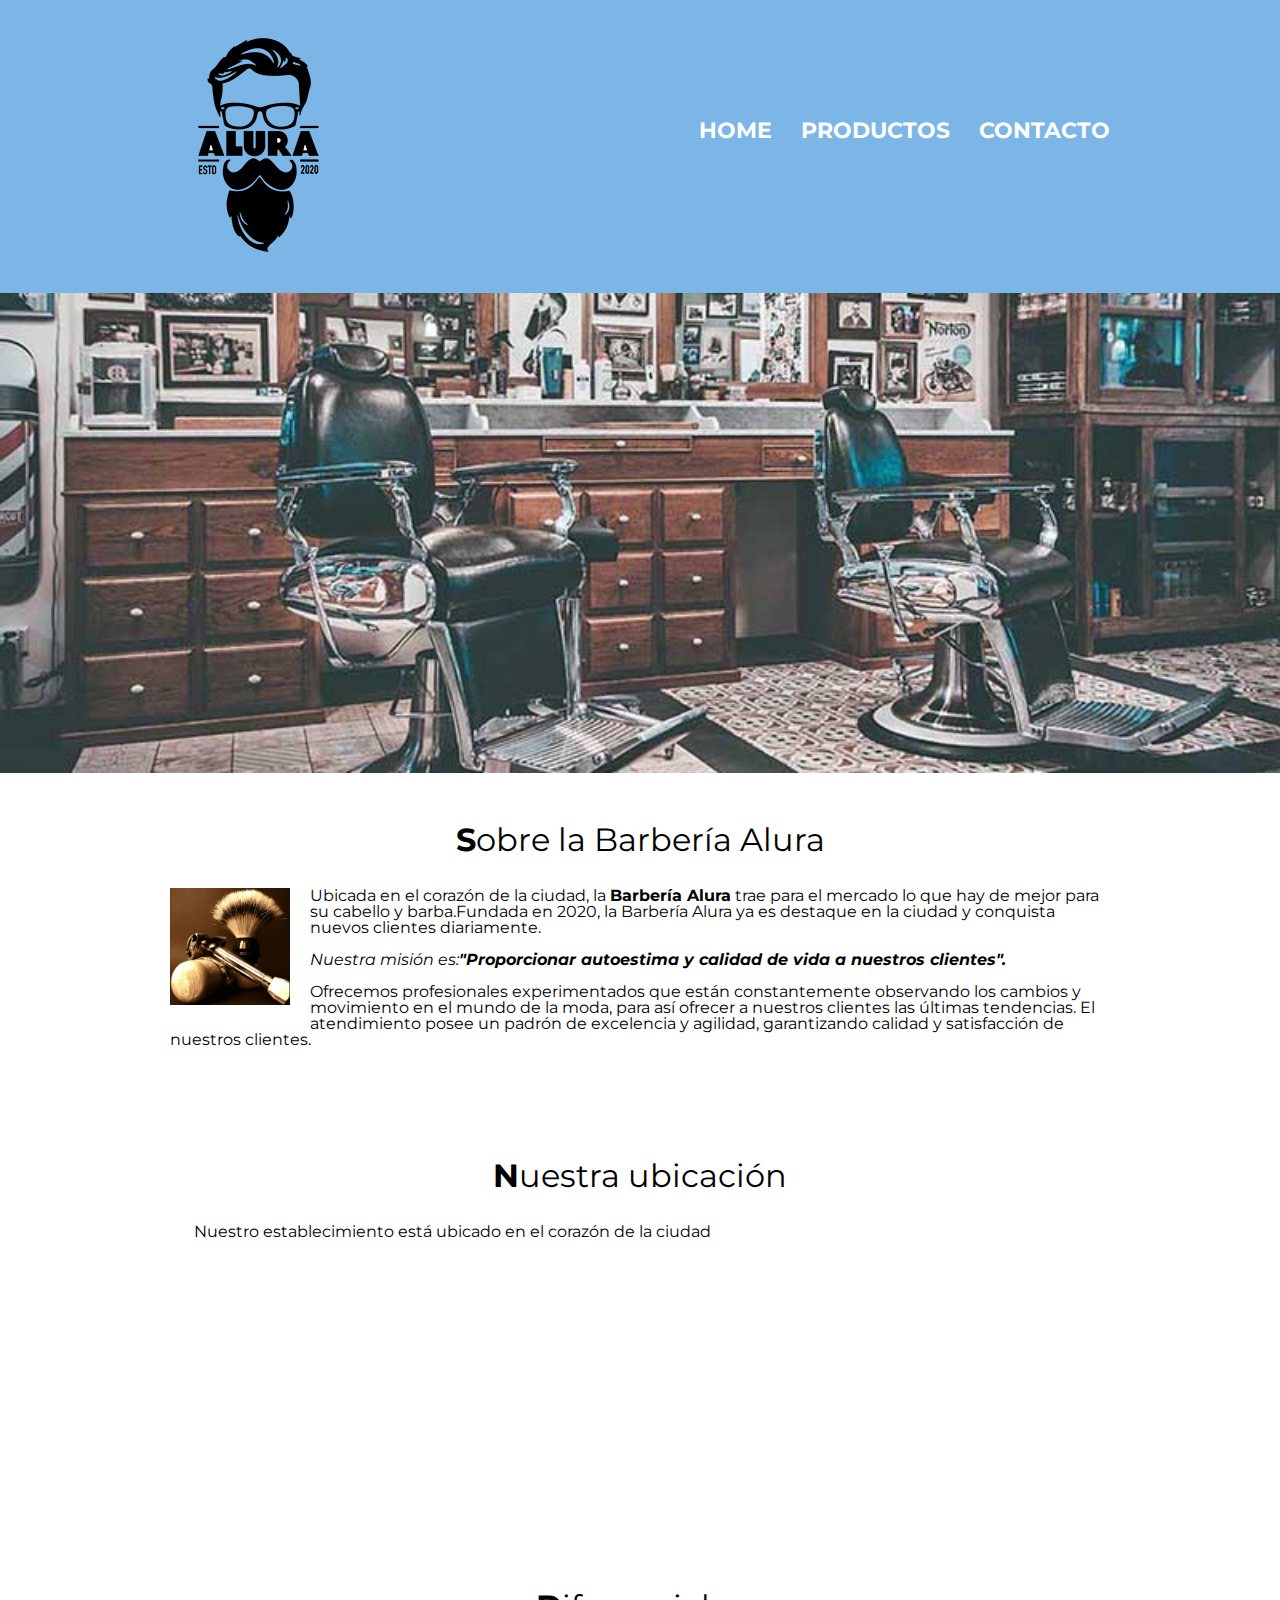
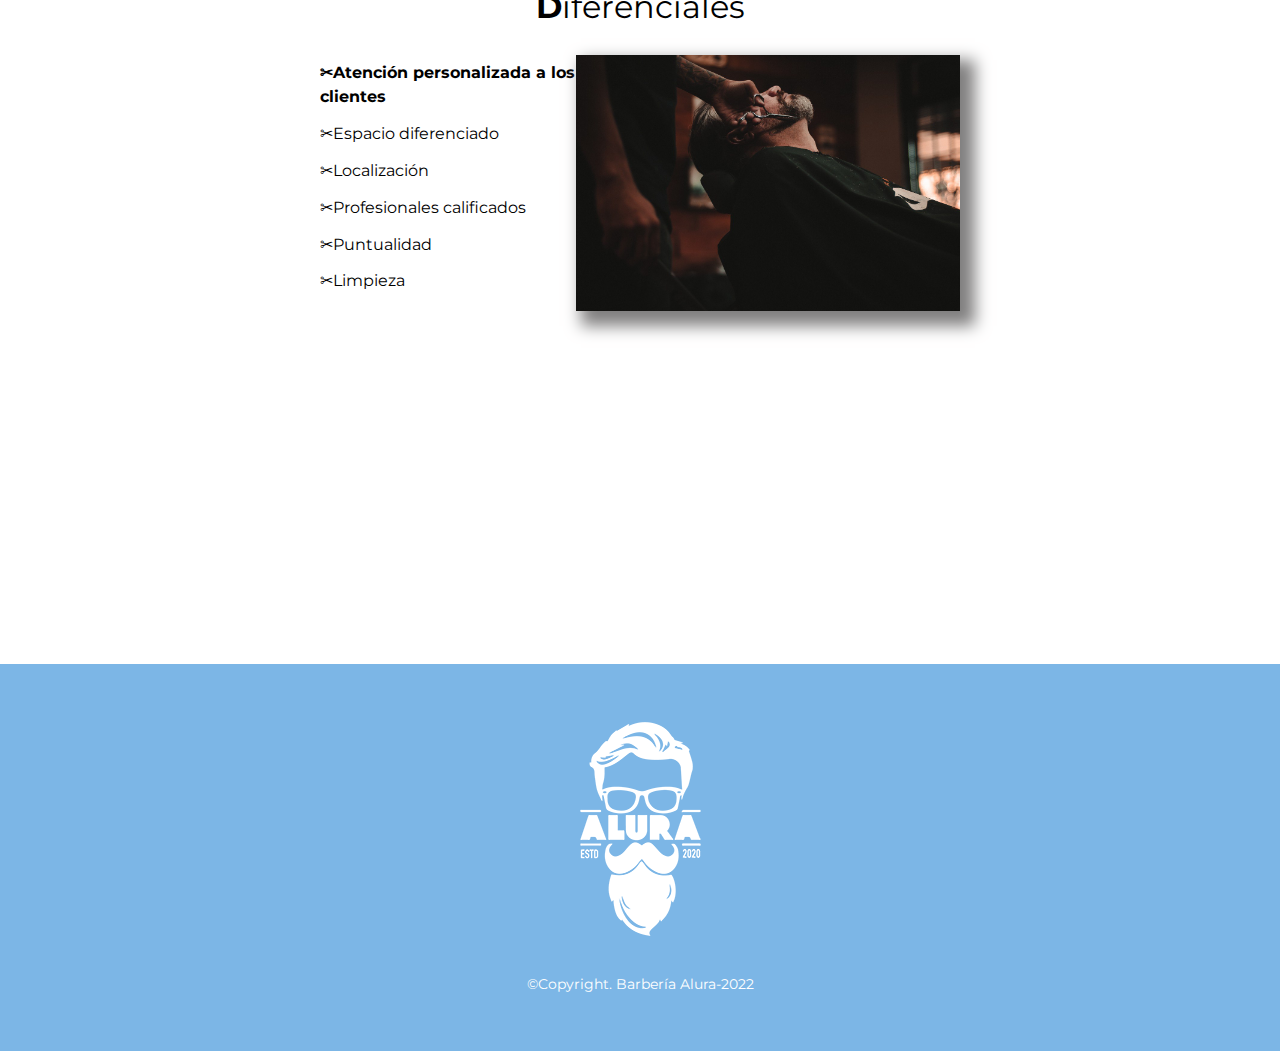
<file: index.html>
<!DOCTYPE html>
<html lang="en">
    <head>
        <meta charset="UTF-8">
        <meta http-equiv="X-UA-Compatible" content="IE=edge">
        <meta name="viewport" content="width=device-width, initial-scale=1.0">
        <title>Barberia Alura</title>
        <link rel="stylesheet" href="reset.css">
        <link rel="stylesheet" href="styles.css">
        <link rel="preconnect" href="https://fonts.googleapis.com">
        <link rel="preconnect" href="https://fonts.gstatic.com" crossorigin>
        <link href="https://fonts.googleapis.com/css2?family=Montserrat:ital,wght@1,300&family=Roboto+Slab&display=swap" rel="stylesheet">
    </head>
    <body>
        <header>
            <div class="caja">
                <h1><img src="./imagenes/logo.png" alt="logo de la Barbería Alura"></h1>
                    <nav>
                        <ul>
                            <li><a href="index.html">Home</a></li>
                            <li><a href="productos.html">Productos</a></li>
                            <li><a href="contacto.html">Contacto</a></li>
                        </ul>
                    </nav>
            </div>
        </header>
        <img class= "banner" src="./banner/banner.jpg" alt="logo de la Barbería Alura">
            <main>
                <section class="principal">
                                       
                    <h2 class="titulo-principal">Sobre la Barbería Alura</h2> 

                        <img class="utensilio" src="./imagenes/utensilio.png">
                        
                        <p>Ubicada en el corazón de la ciudad, la <strong>Barbería Alura</strong> trae para el mercado lo que hay de mejor para su cabello y
                        barba.Fundada en 2020, la Barbería Alura ya es destaque en la ciudad y conquista nuevos clientes diariamente.</p> 

                        <p id="mision"><em>Nuestra misión es:<strong>"Proporcionar autoestima y calidad de vida a nuestros clientes".</strong> </em></p>

                        </p>Ofrecemos profesionales experimentados que están constantemente observando los cambios y movimiento en el mundo de la moda,
                        para así ofrecer a nuestros clientes las últimas tendencias. El atendimiento posee un padrón de excelencia y agilidad, 
                        garantizando calidad y satisfacción de nuestros clientes.</p> 
                </section>
                <section class="mapa">
                    <h3 class="titulo-principal">Nuestra ubicación</h3>
                        <p>Nuestro establecimiento está ubicado en el corazón de la ciudad</p>
                    <div class="mapa-contenido">
                        <iframe src="https://www.google.com/maps/embed?pb=!1m18!1m12!1m3!1d3656.449977466545!2d-46.63452058557407!3d-23.588189868467477!2m3!1f0!2f0!3f0!3m2!1i1024!2i768!4f13.1!3m3!1m2!1s0x94ce5a2b2ed7f3a1%3A0xab35da2f5ca62674!2sCaelum%20-%20Education%20and%20Innovation!5e0!3m2!1ses-419!2sar!4v1650859806194!5m2!1ses-419!2sar" width="100%" height="300" style="border:0;" allowfullscreen="" loading="lazy" referrerpolicy="no-referrer-when-downgrade"></iframe>
                    </div>
                </section>

                <section class="diferenciales">
                    <h3 class="titulo-principal">Diferenciales</h3>
                        <div class="contenido-diferencial">
                            <ul class="lista-diferencial">
                                <li class="items">Atención personalizada a los clientes</li>
                                <li class="items">Espacio diferenciado</li>
                                <li class="items">Localización</li>
                                <li class="items">Profesionales calificados</li>
                                <li class="items">Puntualidad</li>
                                <li class="items">Limpieza</li>
                            </ul><img src="./diferenciales/diferenciales.jpg" alt="utensilios de un barbero" class="imagen-diferencial">
                        </div>

                        <div class="video">
                            <iframe width="100%" height="315" src="https://www.youtube.com/embed/wcVVXUV0YUY" title="YouTube video player" frameborder="0" allow="accelerometer; autoplay; clipboard-write; encrypted-media; gyroscope; picture-in-picture" allowfullscreen></iframe>
                       </div>  
                </section>
            
            </main> 
        <footer>
            <img src="./imagenes/logo-blanco.png" alt="logo de la Barbería Alura">
            <p class="copyright">&copy;Copyright. Barbería Alura-2022</p>
        </footer>
    </body>
</html>
</file>
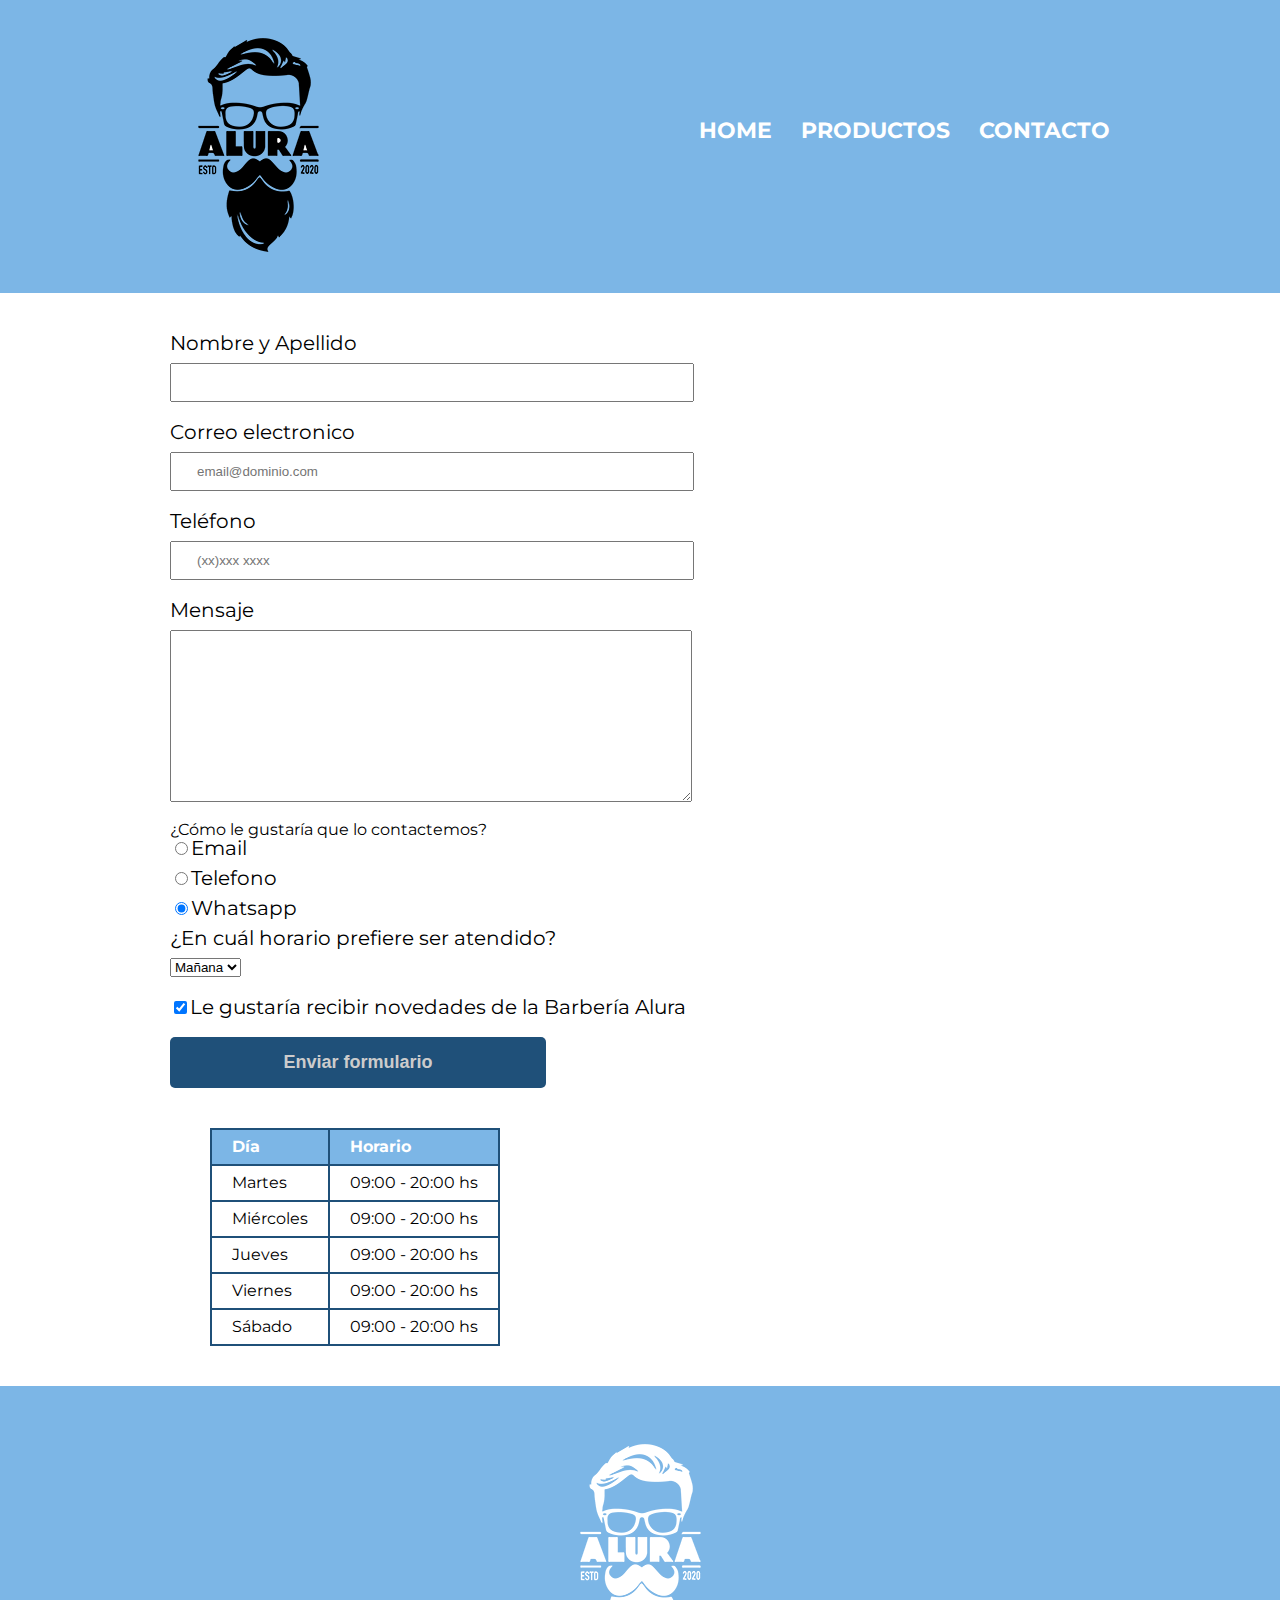
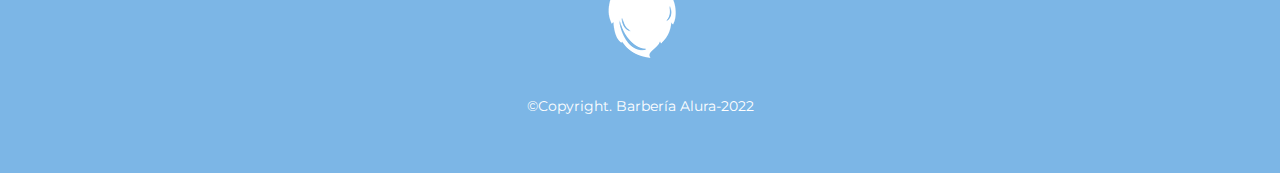
<file: contacto.html>
<!DOCTYPE html>
<html lang="en">
<head>
    <meta charset="UTF-8">
    <meta http-equiv="X-UA-Compatible" content="IE=edge">
    <meta name="viewport" content="width=device-width, initial-scale=1.0">
    <title>Contacto</title>
    <link rel="stylesheet" href="reset.css">
    <link rel="stylesheet" href="styles.css">
    <link rel="preconnect" href="https://fonts.googleapis.com">
    <link rel="preconnect" href="https://fonts.gstatic.com" crossorigin>
    <link href="https://fonts.googleapis.com/css2?family=Montserrat:ital,wght@1,300&family=Roboto+Slab&display=swap" rel="stylesheet">
</head>
<body>
    
        <header>
            <div class="caja">
                <h1><img src="./imagenes/logo.png" alt="logo de la Barbería Alura"></h1>
                    <nav>
                        <ul>
                            <li><a href="index.html">Home</a></li>
                            <li><a href="productos.html">Productos</a></li>
                            <li><a href="contacto.html">Contacto</a></li>
                        </ul>
                    </nav>
            </div>
        </header>
        <main>
            <form>
                <label for="nombreapellido">Nombre y Apellido</label>
                <input type="text" id="nombreapellido" class="input-patron" required>

                <label for="correoelectronico">Correo electronico</label>
                <input type="text" id="correoelectronico" class="input-patron" required placeholder="email@dominio.com">

                <label for="telefono">Teléfono</label>
                <input type="text" id="telefono" class="input-patron" required placeholder="(xx)xxx xxxx">

                <label for="mensaje">Mensaje</label>
                <textarea cols="70" rows="10" id="mensaje" class="input-patron" required></textarea>
        <fieldset>  
            <div>
                <p>¿Cómo le gustaría que lo contactemos?</p>

                    <label for="radio-email"><input type="radio" value= "email" id="radio-email">Email</label>
                    <label for="radio-telefono"><input type="radio" value= "telefono" id="radio-telefono">Telefono</label>
                    <label for="radio-whatsapp"><input type="radio" name="contacto" value= "whatsapp" id="radio-whatsapp" checked>Whatsapp</label>
                    
            </div>
        </fieldset>  
            <legend>¿En cuál horario prefiere ser atendido?</legend>
            <select>
                <option>Mañana</option>
                <option>Tarde</option>
                <option>Noche</option>
            </select>

                <label class="checkbox" checked><input type="checkbox" checked>Le gustaría recibir novedades de la Barbería Alura</label>
                <input type="submit" value="Enviar formulario" class="enviar">
            </form>

            <table>
                <thead>
                    <tr>
                        <td>Día</td>
                        <td>Horario</td>
                    </tr>
                </thead>
                <tbody>
                    <tr>
                        <td>Martes</td>
                        <td>09:00 - 20:00 hs</td>
                    </tr>
                    <tr>
                        <td>Miércoles</td>
                        <td>09:00 - 20:00 hs</td>
                    </tr>
                    <tr>
                        <td>Jueves</td>
                        <td>09:00 - 20:00 hs</td>
                    </tr>
                    <tr>
                        <td>Viernes</td>
                        <td>09:00 - 20:00 hs</td>
                    </tr>
                    <tr>
                        <td>Sábado</td>
                        <td>09:00 - 20:00 hs</td>
                    </tr>
                </tbody>

            </table>
        </main>


</body>
<footer>
    <img src="./imagenes/logo-blanco.png" alt="logo de la Barbería Alura">
    <p class="copyright">&copy;Copyright. Barbería Alura-2022</p>
</footer>
</html>
</file>
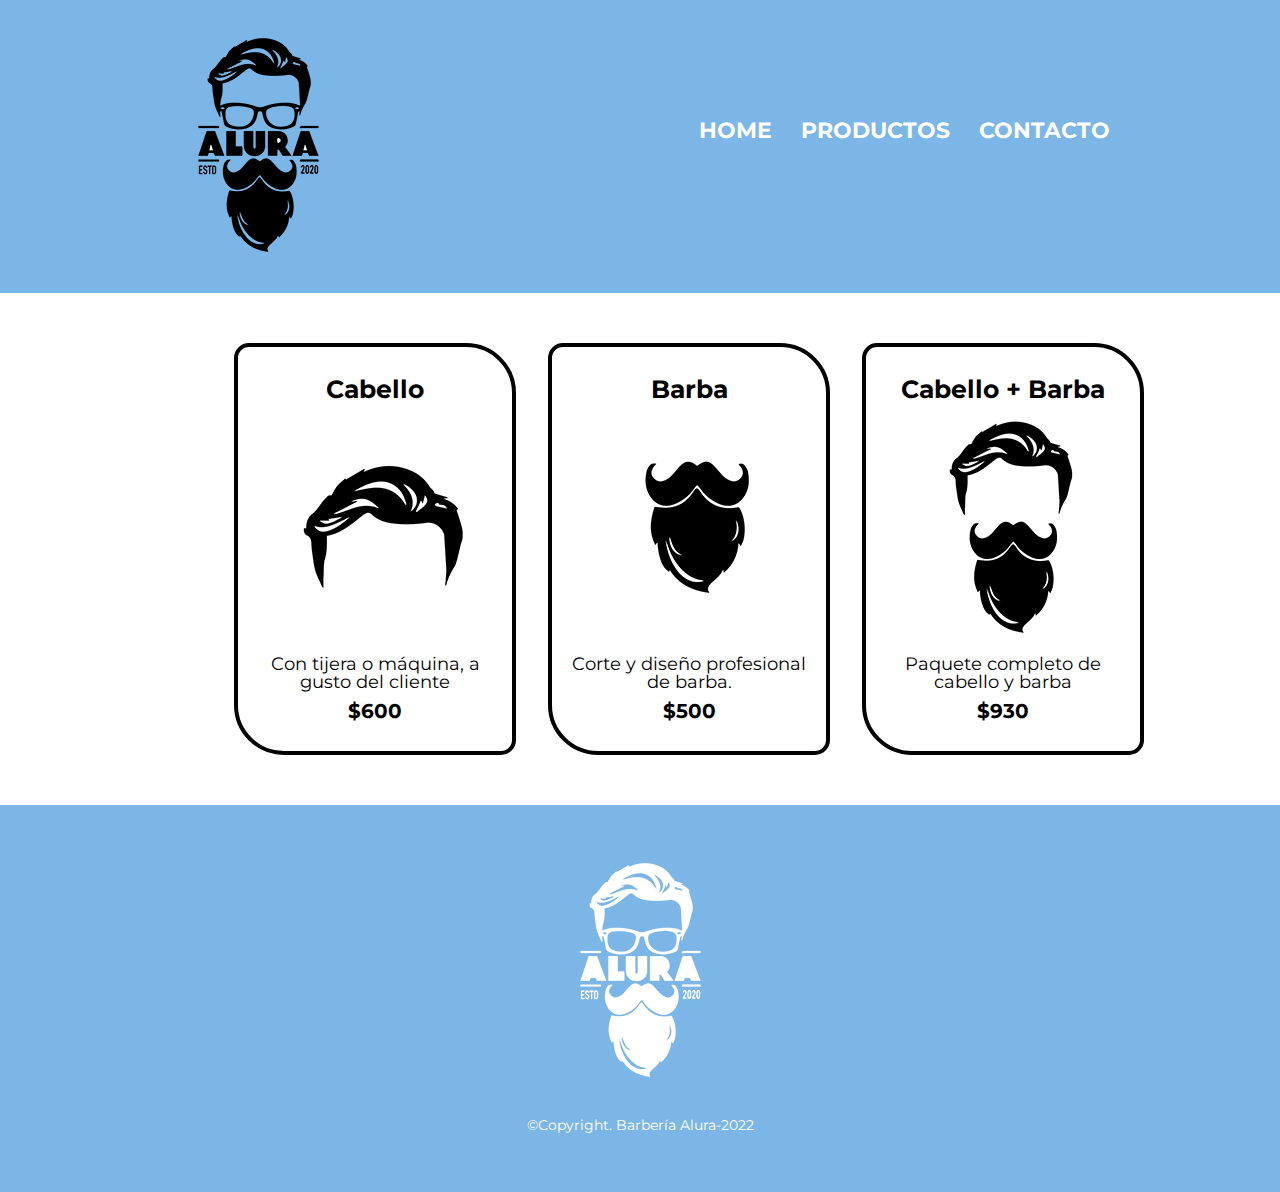
<file: productos.html>
<!DOCTYPE html>
<html lang="en">
<head>
    <meta charset="UTF-8">
    <meta http-equiv="X-UA-Compatible" content="IE=edge">
    <meta name="viewport" content="width=device-width, initial-scale=1.0">
    <title>Productos-Barbería Alura</title>
    <link rel="stylesheet" href="reset.css">
    <link rel="stylesheet" href="styles.css">
    <link rel="preconnect" href="https://fonts.googleapis.com">
    <link rel="preconnect" href="https://fonts.gstatic.com" crossorigin>
    <link href="https://fonts.googleapis.com/css2?family=Montserrat:ital,wght@1,300&family=Roboto+Slab&display=swap" rel="stylesheet">
</head>
<body>
    
        <header>
            <div class="caja">
                <h1><img src="./imagenes/logo.png" alt="logo de la Barbería Alura"></h1>
                    <nav>
                        <ul>
                            <li><a href="index.html">Home</a></li>
                            <li><a href="productos.html">Productos</a></li>
                            <li><a href="contacto.html">Contacto</a></li>
                        </ul>
                    </nav>
            </div>
        </header>
        <main>
            <ul class="productos">
                <li>
                    <h2>Cabello</h2>
                    <img src="./imagenes/cabello.jpg">
                    <p class="producto-descripcion">Con tijera o máquina, a gusto del cliente</p>
                    <p class="producto-precio">$600</p>                 
                </li>
                <li>
                    <h2>Barba</h2>
                    <img src="./imagenes/barba.jpg"> 
                    <p class="producto-descripcion">Corte y diseño profesional de barba.</p>
                    <p class="producto-precio">$500</p> 
                </li>
                <li>
                    <h2>Cabello + Barba</h2>
                    <img src="./imagenes/cabello+barba.jpg">
                    <p class="producto-descripcion">Paquete completo de cabello y barba</p>
                    <p class="producto-precio">$930</p> 
                </li>
            </ul>
        </main>
        <footer>
            <img src="./imagenes/logo-blanco.png" alt="logo de la Barbería Alura">
            <p class="copyright">&copy;Copyright. Barbería Alura-2022</p>
        </footer>
    
</body>
</html>
</file>
<file: styles.css>
body{
    font-family: 'Montserrat', sans-serif;

}

header{
    background-color: rgb(124, 182, 230);
    padding: 20px 0;
}

.caja{
    width: 940px;
    position: relative;
    margin: 0 auto;
}

nav{
    position: absolute;
    top: 100px;
    right: 0;
}

nav li{
    display: inline;
    margin: 0 0 0 25px;

}

nav a {
    text-transform: uppercase;
    color: rgb(255, 255, 255);
    font-weight: bold;
    font-size: 22px;
    text-decoration: none;
}

nav a:hover{
    color:fuchsia;
    text-decoration: underline;
}

.productos{
    width: 940px;
    margin: 0 auto;
    padding: 50px;
}

.productos li{
    display: inline-block;
    text-align: center;
    width: 30%;
    vertical-align: top;
    margin: 0 1.5%;
    padding: 30px 20px;
    box-sizing: border-box;
    border: 4px solid rgb(0, 0, 0);
    border-radius: 15px 50px 15px 50px;
}

.productos li:hover{
    border-color:fuchsia;
    
}

.productos li:active{
    border-color: #4f30db;
}

.productos h2{
    font-size: 25px;
    font-weight: bold;
}

.productos li:hover h2{
    font-size: 33px;
}

.producto-descripcion{
    font-size: 18px;

}

.producto-precio{
    font-size: 20px;
    font-weight: bold;
    margin-top: 10px;
}

footer{
    text-align: center;
    background:rgb(124, 182, 230);
    padding: 40px;
}

.copyright {
    color: #fff;
    font-size: 14px;
    margin: 20px;
}

main{
    width: 940px;
    margin: 0 auto;
}

form{
    margin: 40px 0;
}

form label, form legend{
    display: block;
    font-size: 20px;
    margin: 0 0 10px;
}

.input-patron{
    display: block;
    margin: 0 0 20px;
    padding: 10px 25px;
    width: 50%;
}

.checkbox{
    margin: 20px 0;
}

.enviar{
    width: 40%;
    padding: 15px 0;
    font-size: 18px;
    font-weight: bold;
    color: #ccc;
    background:rgb(31, 80, 121);
    border: none;
    border-radius: 5px; 
    transition: 5s all;
    cursor: pointer;
}

.enviar:hover{
    background: red;
    transform:scale(1.2);
}

table{
    margin: 40px 40px;
}

thead{
    background: rgb(124, 182, 230);
    color:#fff;
    font-weight: bold;
}

td, th{
    border: 2px solid rgb(31, 80, 121);
    padding: 9px 20px;
}

/*Aqui inicia el CSS del index-home*/
.banner{
    width: 100%;
}

.principal{
    padding: 3em 0;

}
.titulo-principal{
    text-align: center;
    font-size: 2em;
    margin: 0 0 1em;
    clear: left;
}

.titulo-principal:first-letter{
    font-weight: bold;
}

.p:first-line{
    font-style: italic;
}

.principal p{
    margin: 0 0 1em;

}

.principal strong{
    font-weight: bold;
}

.principal em{
    font-style: italic;
}

.utensilio{
    width: 120px;
    float: left;
    margin: 0 20px 20px 0;
}

.mapa{
    padding: 3em 0;

}

.mapa p{
    width: 60%;
    text-align: center;
}

.mapa-contenido{
    width: 940px;
    margin: 0 auto;
}

.contenido-diferencial{
    width: 640px;
    margin: 0 auto;
}

.lista-diferencial{
    width: 40%;
    display: inline-block;
    vertical-align: top;
}

.items{
    line-height: 1.5;
    padding: 0.4em 0;
}

.items::before{
    content: "✂"
}

.items:first-child{
    font-weight: bold;
}

.imagen-diferencial{
    width: 60%;
    transition: 400ms;
    box-shadow: 10px 10px 15px 5px rgb(128, 127, 127);
}

.imagen-diferencial:hover{
    opacity: 0.3;
}

.video{
    width: 560px;
    margin: 1em auto;
}

@media screen and (max-width:480px){
    h1{
        text-align: center;
    }
    nav{
        position: static;
    }
    .caja, .principal, .mapa-contenido, .contenido-diferencial, .video {
        width: auto;
    }
    .lista-diferenciales, .imagen-diferencial{
        width: 100%;
    }
}
</file>
